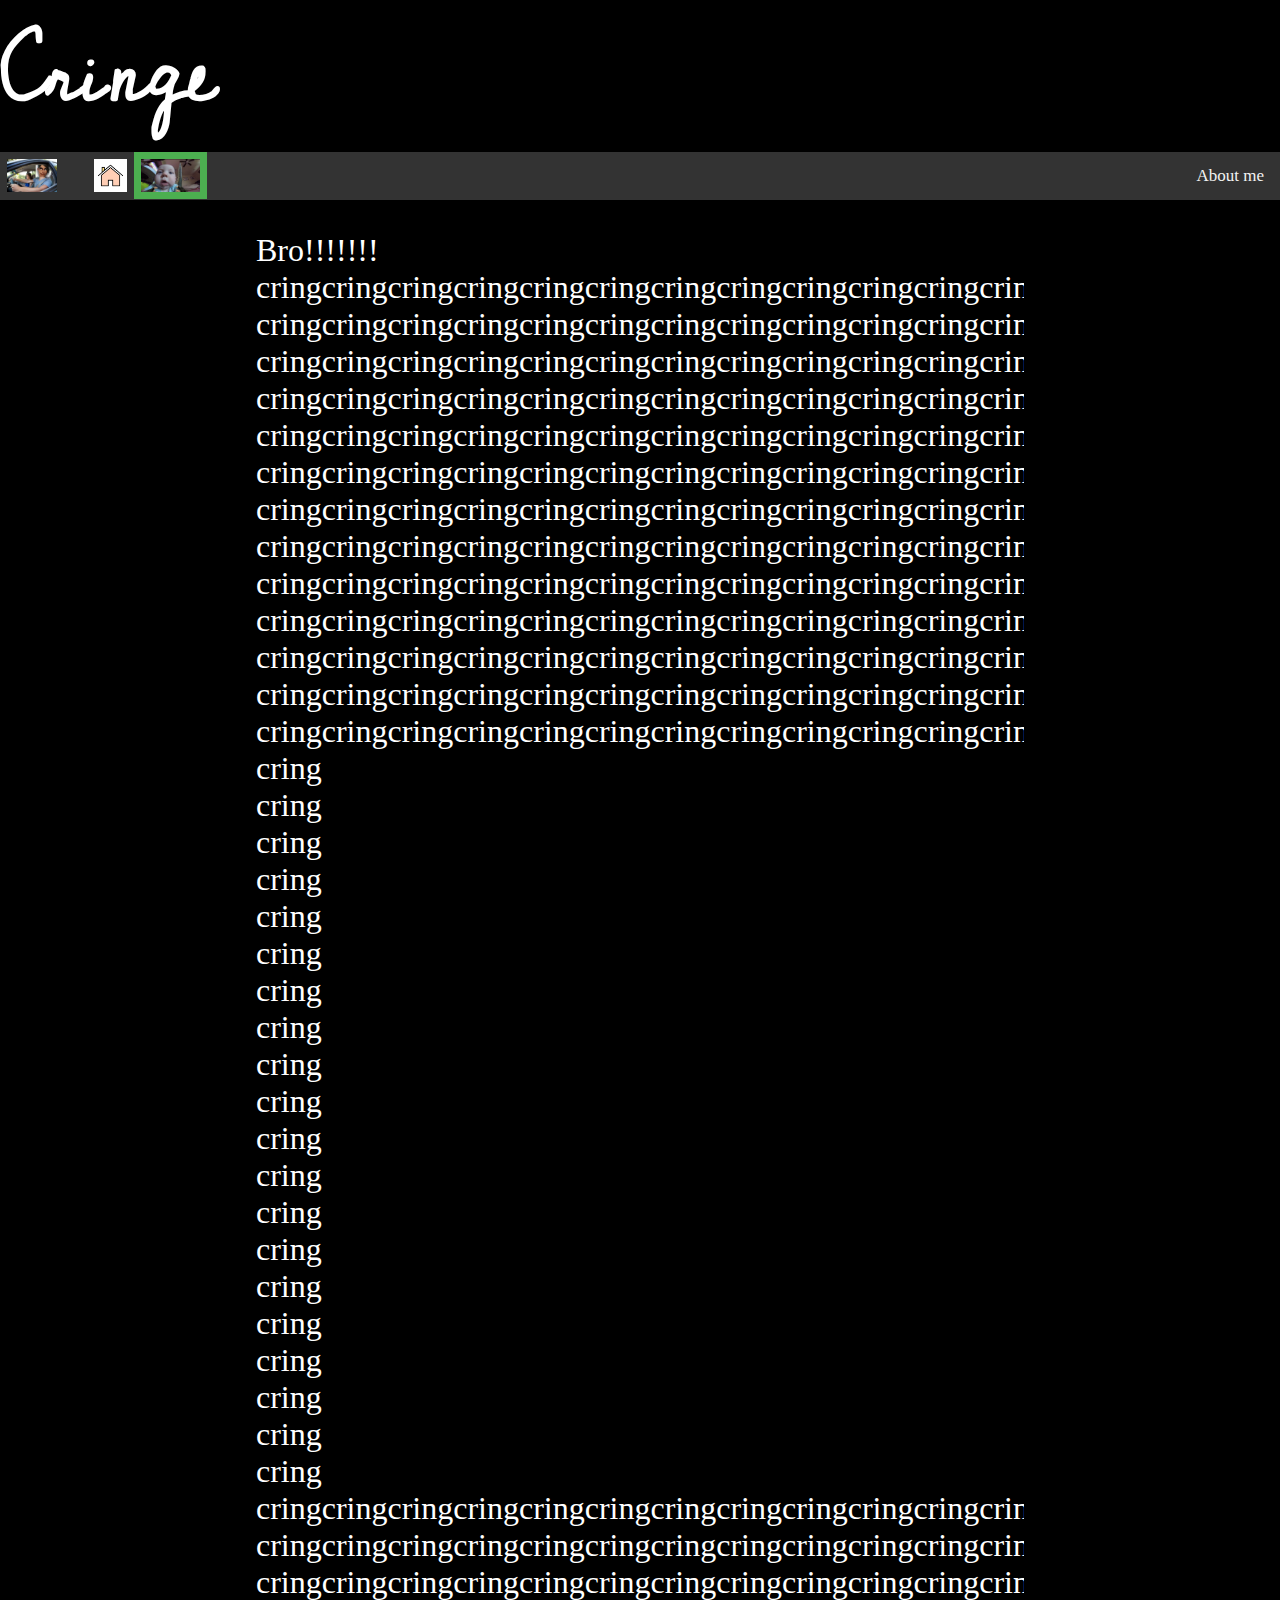
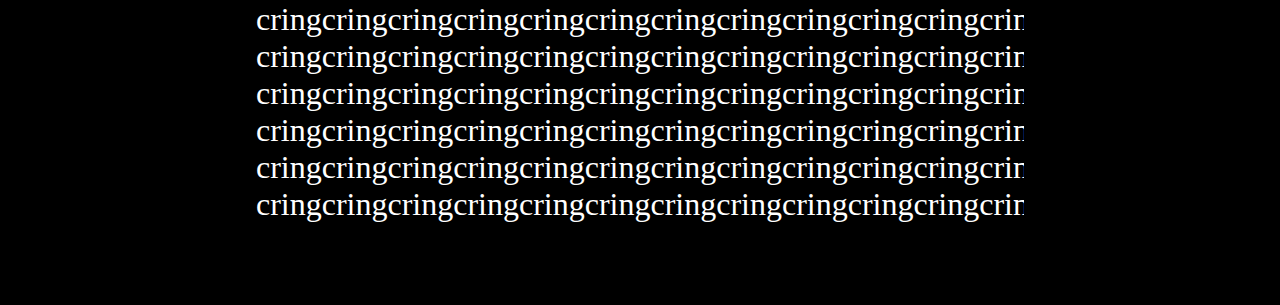
<file: Cringe page.html>
<!DOCTYPE html>
<html lang="en">
    <head>
        <link href="https://fonts.googleapis.com/css2?family=Cedarville+Cursive&family=Lobster&display=swap" rel="stylesheet">
        <meta charset="UTF-8">
        <title>Cringe</title>
        <link rel="stylesheet" href="Stylesheet_Website1.css">
        <link rel="icon" href="images/Hee%20hee.png">
    </head>

    <body>

        <div class="Title-top">
            <h1>Cringe</h1>
        </div>

        <div class="topnav">
            <img  style="float: left; padding-right: 30px" src="images/Hee%20hee.png">
            <a href="index.html"><img src="images/cring.png"></a>
            <a class="current-site" href="Cringe%20page.html"><img id="nav_pics" src="images/cringe.jpg"></a>
            <a id="right" href="About-me.html">About me</a>
        </div>

        <div class="main-body">
            <p>
                Bro!!!!!!!<br>
                cringcringcringcringcringcringcringcringcringcringcringcringcringcringcring<br>
                cringcringcringcringcringcringcringcringcringcringcringcringcringcringcring<br>
                cringcringcringcringcringcringcringcringcringcringcringcringcringcringcring<br>
                cringcringcringcringcringcringcringcringcringcringcringcringcringcringcring<br>
                cringcringcringcringcringcringcringcringcringcringcringcringcringcringcring<br>
                cringcringcringcringcringcringcringcringcringcringcringcringcringcringcring<br>
                cringcringcringcringcringcringcringcringcringcringcringcringcringcringcring<br>
                cringcringcringcringcringcringcringcringcringcringcringcringcringcringcring<br>
                cringcringcringcringcringcringcringcringcringcringcringcringcringcringcring<br>
                cringcringcringcringcringcringcringcringcringcringcringcringcringcringcring<br>
                cringcringcringcringcringcringcringcringcringcringcringcringcringcringcring<br>
                cringcringcringcringcringcringcringcringcringcringcringcringcringcringcring<br>
                cringcringcringcringcringcringcringcringcringcringcringcringcringcringcring<br>
                cring<br>
                cring<br>
                cring<br>
                cring<br>
                cring<br>
                cring<br>
                cring<br>
                cring<br>
                cring<br>
                cring<br>
                cring<br>
                cring<br>
                cring<br>
                cring<br>
                cring<br>
                cring<br>
                cring<br>
                cring<br>
                cring<br>
                cring<br>
                cringcringcringcringcringcringcringcringcringcringcringcringcringcringcring<br>
                cringcringcringcringcringcringcringcringcringcringcringcringcringcringcring<br>
                cringcringcringcringcringcringcringcringcringcringcringcringcringcringcring<br>
                cringcringcringcringcringcringcringcringcringcringcringcringcringcringcring<br>
                cringcringcringcringcringcringcringcringcringcringcringcringcringcringcring<br>
                cringcringcringcringcringcringcringcringcringcringcringcringcringcringcring<br>
                cringcringcringcringcringcringcringcringcringcringcringcringcringcringcring<br>
                cringcringcringcringcringcringcringcringcringcringcringcringcringcringcring<br>
                cringcringcringcringcringcringcringcringcringcringcringcringcringcringcring<br>
            </p>
        </div>

    </body>
</html>
</file>
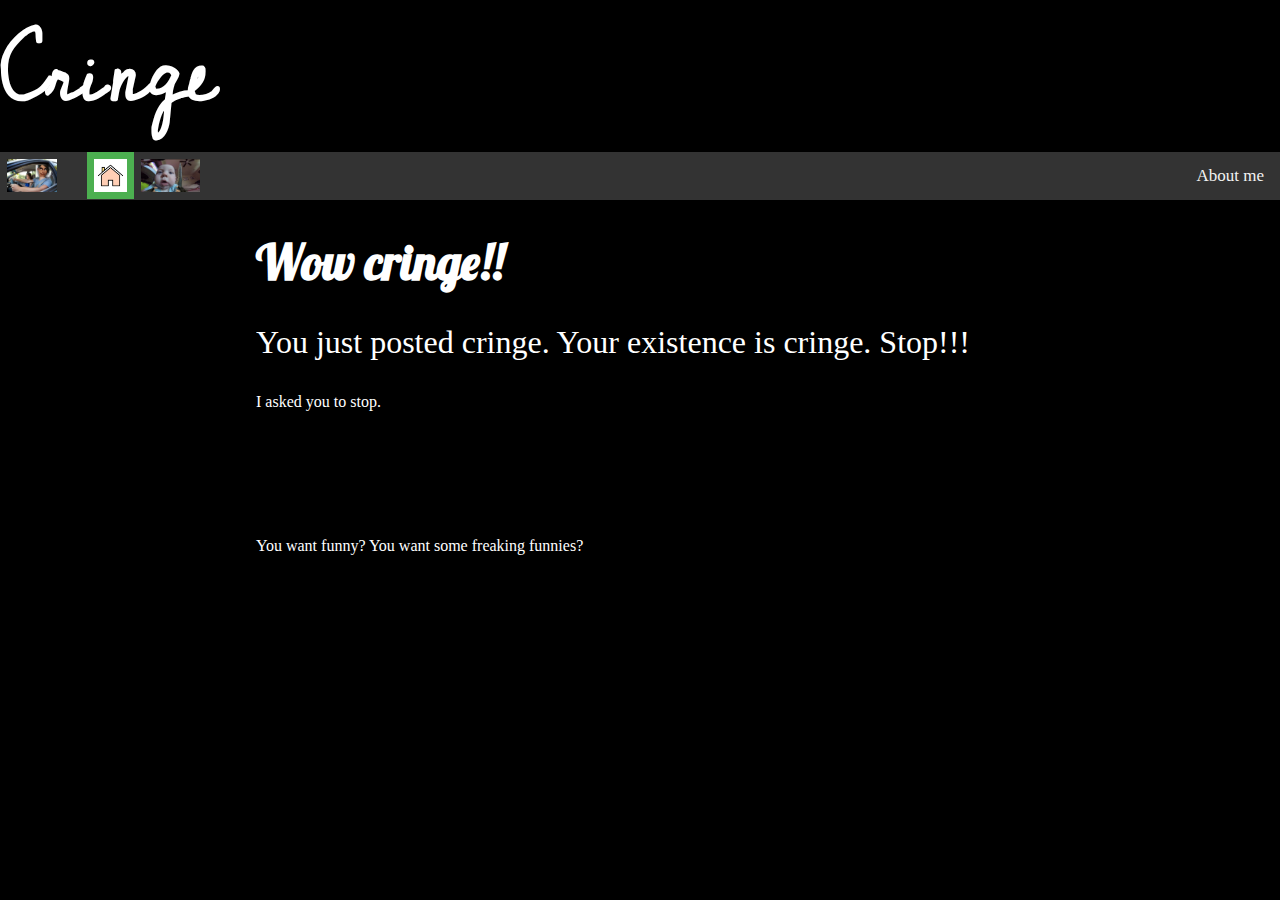
<file: Home.html>
<!DOCTYPE html>
<html lang="en">
    <head>
        <meta charset="UTF-8">
        <link rel="icon" href="images/Hee%20hee.png">
        <link rel="stylesheet" href="Stylesheet_Website1.css">
        <title>Cringe</title>
        <link href="https://fonts.googleapis.com/css2?family=Cedarville+Cursive&family=Lobster&display=swap" rel="stylesheet">
    </head>

    <body>

        <div class="Title-top">
            <h1>Cringe</h1>
        </div>

        <div class="topnav">
            <img  style="float: left; padding-right: 30px" src="images/Hee%20hee.png">
            <a class="current-site" href="Home.html"><img src="images/cring.png"></a>
            <a href="Cringe%20page.html"><img id="nav_pics" src="images/cringe.jpg"></a>
            <a id="right" href="About-me.html">About me</a>
        </div>

        <div class="main-body">
            <h1>Wow cringe!!</h1>

            <p>You just posted cringe. Your existence is cringe. Stop!!!</p>
            <a href="images/Hee%20hee.png" target="_blank">I asked you to stop.</a><br><br><br><br><br><br><br><br>
            <a href="https://xxori.github.io/" target="_blank">You want funny? You want some freaking funnies?</a>
        </div>

    </body>
</html>
</file>
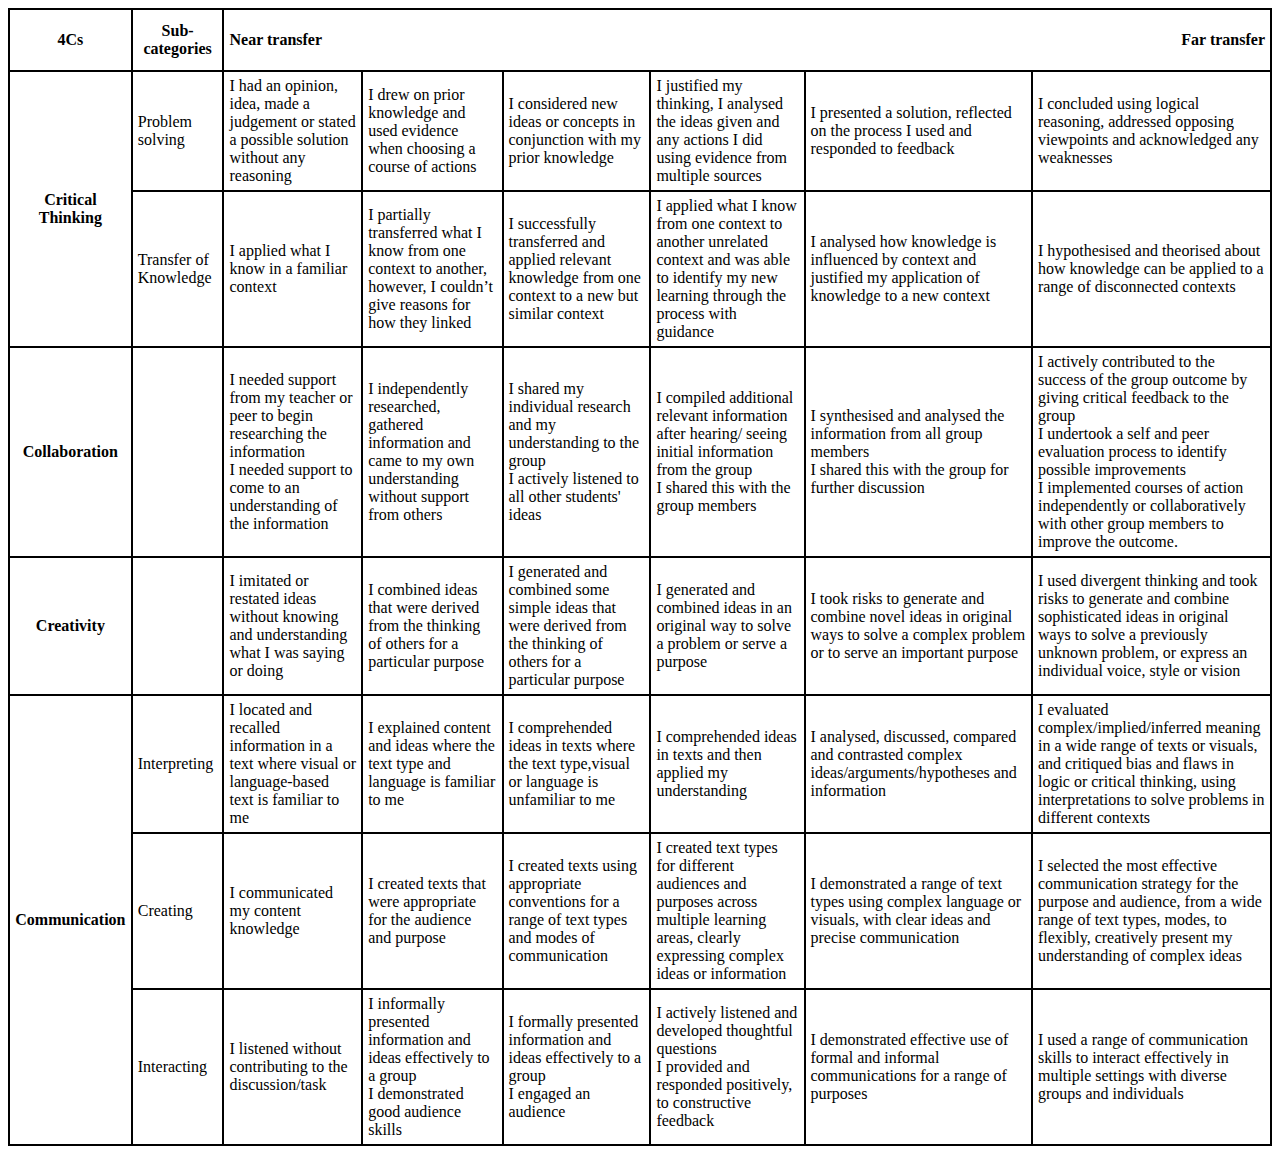
<file: Table.html>
<!DOCTYPE html>
<html lang="en">
    <head>
        <meta charset="UTF-8">
        <title>Table</title>
        <style>
            table, th, td {
                border: 1px solid black;
            }
            th, td {
                padding: 5px;
            }
            table {
                border-spacing: 0;
            }
            p.left {
                float: left;
            }
            p.right {
                float: right;
            }
            .highlighted {
                background-color: #b07be5;
            }

        </style>
    </head>

    <body>
        <table style="width:100%">
            <tr>
                <th>4Cs</th>
                <th>Sub- categories</th>
                <th colspan="6"><p class="left">Near transfer</p><p class="right">Far transfer</p></th>
            </tr>
            <tr>
                <th rowspan="2">Critical Thinking</th>
                <td>Problem solving</td>
                <td>I had an opinion, idea, made a judgement or stated a possible solution without any reasoning</td>
                <td>I drew on prior knowledge and used evidence when choosing a course of actions</td>
                <td>I considered new ideas or concepts in conjunction with my prior knowledge</td>
                <td>I justified my thinking, I analysed the ideas given and any actions I did using evidence from multiple sources</td>
                <td>I presented a solution, reflected on the process I used and responded to feedback</td>
                <td>I concluded using logical reasoning, addressed opposing viewpoints and acknowledged any weaknesses</td>
            </tr>
            <tr>
                <td>Transfer of Knowledge</td>
                <td>I applied what I know in a familiar context</td>
                <td>I partially transferred what I know from one context to another, however, I couldn’t give reasons for how they linked</td>
                <td>I successfully transferred and applied relevant knowledge from one context to a new but similar context</td>
                <td>I applied what I know from one context to another unrelated context and was able to identify my new learning through the process with guidance</td>
                <td>I analysed how knowledge is influenced by context and justified my application of knowledge to a new context</td>
                <td>I hypothesised and theorised about how knowledge can be applied to a range of disconnected contexts</td>
            </tr>
            <tr>
                <th>Collaboration</th>
                <td></td>
                <td>I needed support from my teacher or peer to begin researching the information<br>
                    I needed support to come to an understanding of the information</td>
                <td>I independently researched, gathered information and came to my own understanding without support from others</td>
                <td>I shared my individual research and my understanding to the group<br>
                    I actively listened to all other students' ideas</td>
                <td>I compiled additional relevant information after hearing/ seeing initial information from the group<br>
                    I shared this with the group members</td>
                <td>I synthesised and analysed the information from all group members<br>
                    I shared this with the group for further discussion</td>
                <td>I actively contributed to the success of the group outcome by giving critical feedback to the group<br>
                    I undertook a self and peer evaluation process to identify possible improvements<br>
                    I implemented courses of action independently or collaboratively with other group members to improve the outcome.</td>
            </tr>
            <tr>
                <th>Creativity</th>
                <td></td>
                <td>I imitated or restated ideas without knowing and understanding what I was saying or doing</td>
                <td>I combined ideas that were derived from the thinking of others for a particular purpose</td>
                <td>I generated and combined some simple ideas that were derived from the thinking of others for a particular purpose</td>
                <td>I generated and combined ideas in an original way to solve a problem or serve a purpose</td>
                <td>I took risks to generate and combine novel ideas in original ways to solve a complex problem or to serve an important purpose</td>
                <td>I used divergent thinking and took risks to generate and combine sophisticated ideas in original ways to solve a
                    previously unknown problem, or express an individual voice, style or vision</td>
            </tr>
            <tr>
                <th rowspan="3">Communication</th>
                <td>Interpreting</td>
                <td>I located and recalled information in a text where visual or language-based text is familiar to me</td>
                <td>I explained content and ideas where the text type and language is familiar to me</td>
                <td>I comprehended ideas in texts where the text type,visual or language is unfamiliar to me</td>
                <td>I comprehended ideas in texts and then applied my understanding</td>
                <td>I analysed, discussed, compared and contrasted complex ideas/arguments/hypotheses and information</td>
                <td>I evaluated complex/implied/inferred meaning in a wide range of  texts or visuals, and critiqued bias
                    and flaws in logic or critical thinking, using interpretations to solve problems in different contexts</td>
            </tr>
            <tr>
                <td>Creating</td>
                <td>I communicated my content knowledge</td>
                <td>I created texts that were appropriate for the audience and purpose</td>
                <td>I created texts using appropriate conventions for a range of text types and modes of communication</td>
                <td>I created text types for different audiences and purposes across multiple learning areas, clearly expressing complex ideas or information</td>
                <td>I demonstrated a range of text types using complex language or visuals, with clear ideas and precise communication</td>
                <td>I selected the most effective communication strategy for the purpose and audience, from a wide range of text types, modes,
                    to flexibly, creatively present my understanding of complex ideas</td>
            </tr>
            <tr>
                <td>Interacting</td>
                <td>I listened without contributing to the discussion/task</td>
                <td>I informally presented information and ideas effectively to a group<br>
                    I demonstrated good audience skills</td>
                <td>I formally presented information and ideas effectively to a group<br>
                    I engaged an audience</td>
                <td>I actively listened and developed thoughtful questions<br>
                    I provided and responded positively, to constructive feedback</td>
                <td>I demonstrated effective use of formal and informal communications for a range of purposes</td>
                <td>I used a range of communication skills to interact effectively in multiple settings with diverse groups and individuals</td>
            </tr>
        </table>
    </body>
</html>
</file>
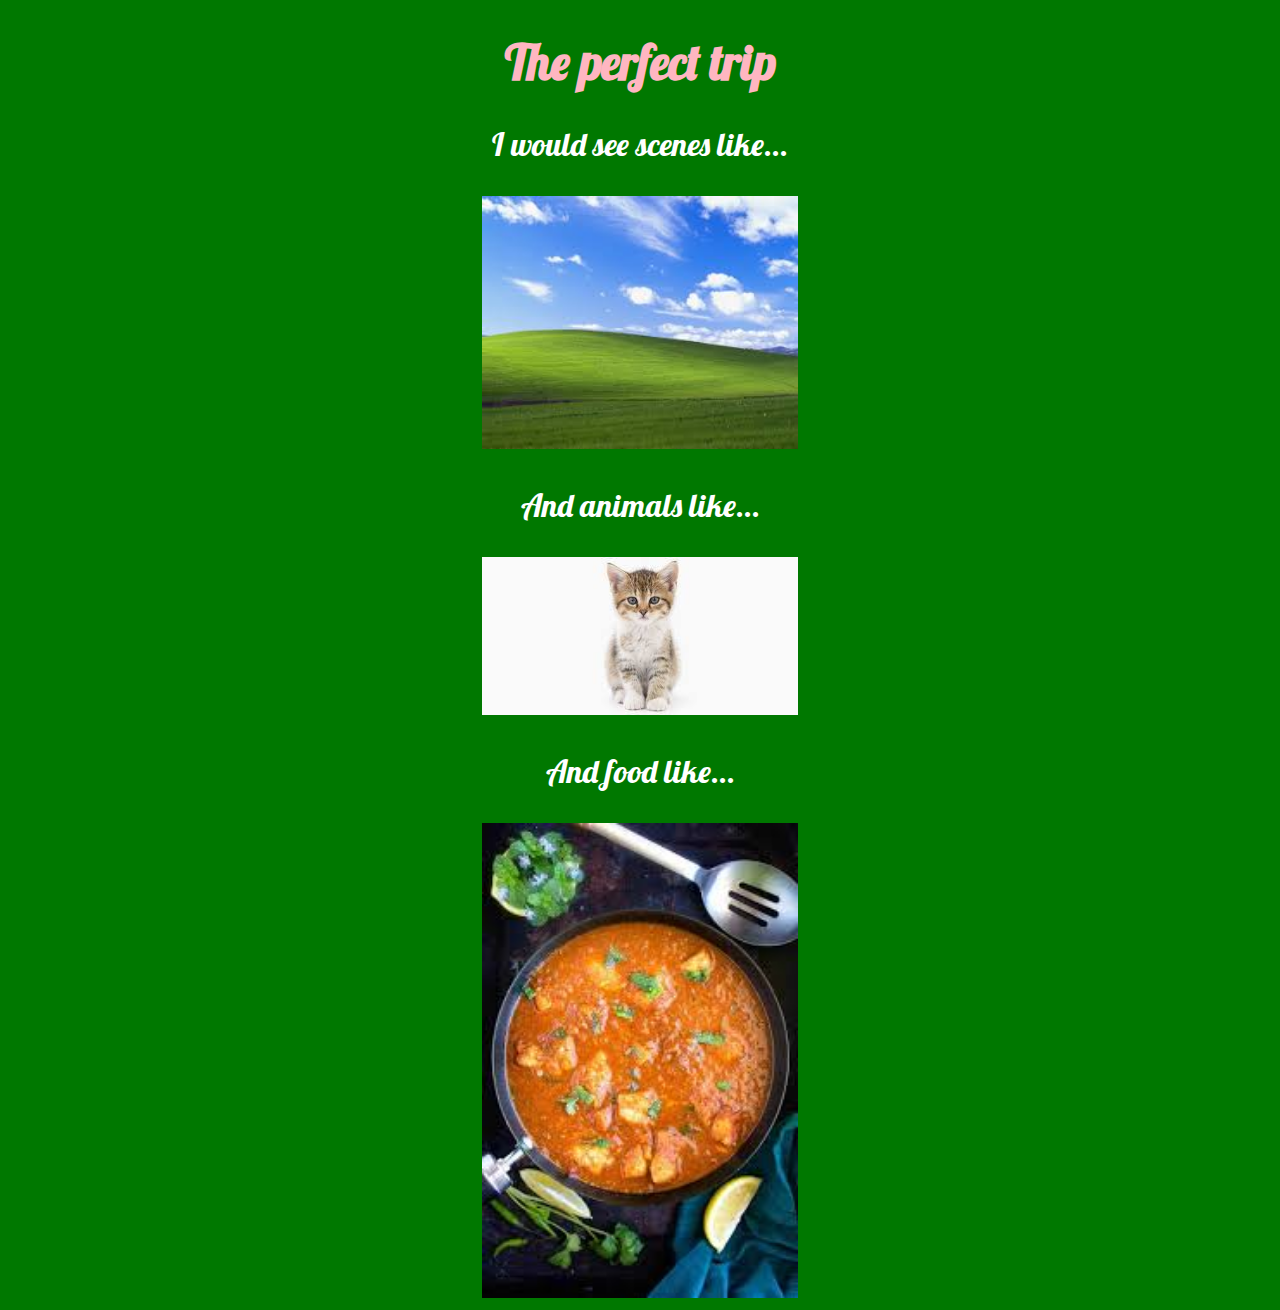
<file: the-perfect-trip.html>
<!DOCTYPE html>
<html lang="en">
    <head>
        <meta charset="UTF-8">
        <title>The perfect trip</title>
        <link rel="icon" href="images/the-perfect-trip.jpg">
        <link rel="stylesheet" href="https://fonts.googleapis.com/css?family=Lobster">
        <style>
            * {
                background-color: #007800; text-align: center; font-family: "Lobster", sans-serif;
            }

            p {
                color: white; font-size: 2em;
            }

            h1 {
                color: lightpink; font-size: 3em;
            }
        </style>
    </head>
    <body>
        <h1>The perfect trip</h1>
        <p>I would see scenes like...</p><img src="images/bliss.jpg" width="25%">
        <p>And animals like...</p><img src="images/kitten.jpg" width="25%">
        <p>And food like...</p><img src="images/vindaloo.jpg" width="25%">

    </body>
</html>
</file>
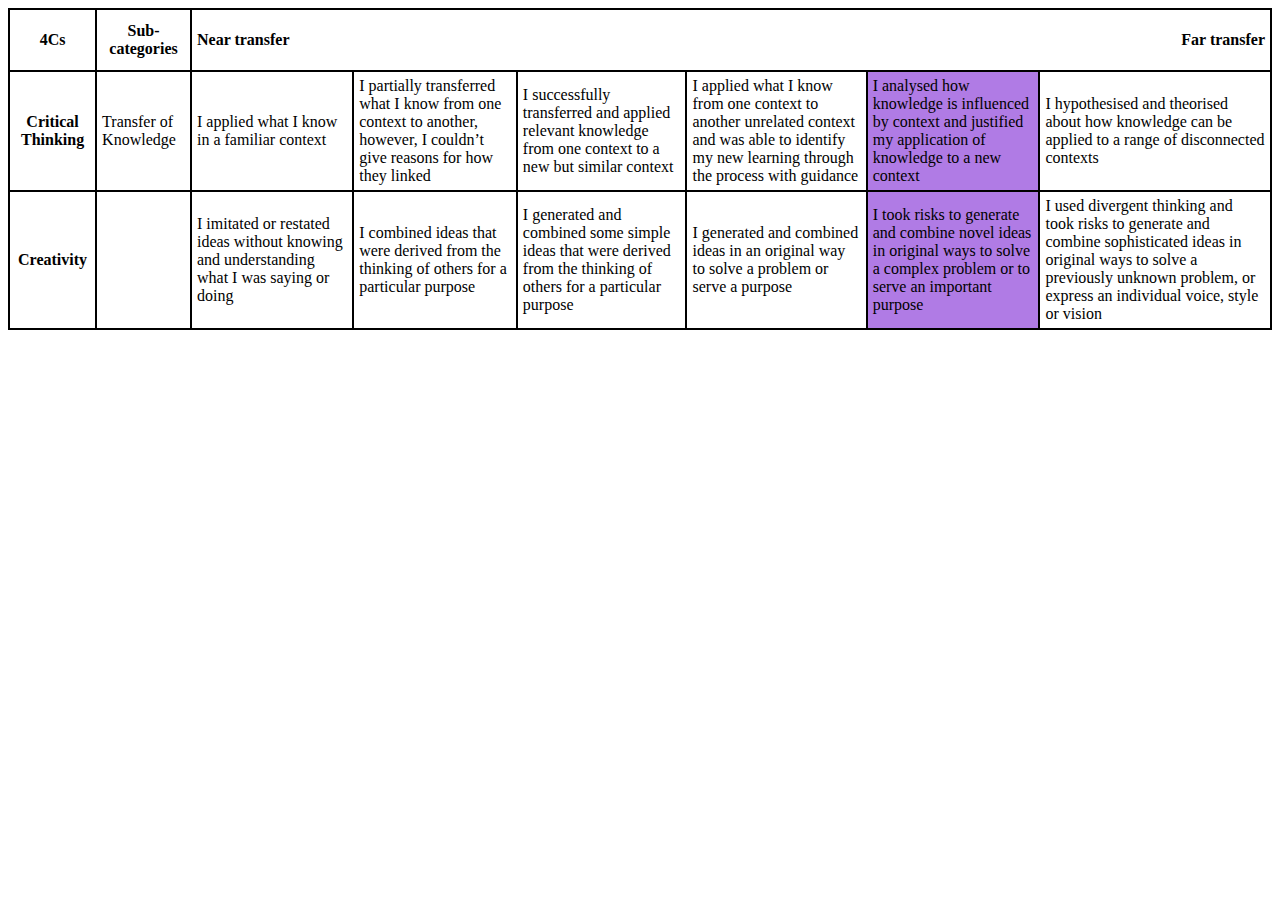
<file: Website-Making.html>
<!DOCTYPE html>
<html lang="en">
    <head>
        <meta charset="UTF-8">
        <title>Table</title>
        <style>
            table, th, td {
                border: 1px solid black;
            }
            th, td {
                padding: 5px;
            }
            table {
                border-spacing: 0;
            }
            p.left {
                float: left;
            }
            p.right {
                float: right;
            }
            .highlighted {
                background-color: #b07be5;
            }

        </style>
    </head>

    <body>
        <table style="width:100%">
            <tr>
                <th>4Cs</th>
                <th>Sub- categories</th>
                <th colspan="6"><p class="left">Near transfer</p><p class="right">Far transfer</p></th>
            </tr>
            <tr>
                <th>Critical Thinking</th>
                <td>Transfer of Knowledge</td>
                <td>I applied what I know in a familiar context</td>
                <td>I partially transferred what I know from one context to another, however, I couldn’t give reasons for how they linked</td>
                <td>I successfully transferred and applied relevant knowledge from one context to a new but similar context</td>
                <td>I applied what I know from one context to another unrelated context and was able to identify my new learning through the process with guidance</td>
                <td class="highlighted">I analysed how knowledge is influenced by context and justified my application of knowledge to a new context</td>
                <td>I hypothesised and theorised about how knowledge can be applied to a range of disconnected contexts</td>
            </tr>
            <tr>
                <th>Creativity</th>
                <td></td>
                <td>I imitated or restated ideas without knowing and understanding what I was saying or doing</td>
                <td>I combined ideas that were derived from the thinking of others for a particular purpose</td>
                <td>I generated and combined some simple ideas that were derived from the thinking of others for a particular purpose</td>
                <td>I generated and combined ideas in an original way to solve a problem or serve a purpose</td>
                <td class="highlighted">I took risks to generate and combine novel ideas in original ways to solve a complex problem or to serve an important purpose</td>
                <td>I used divergent thinking and took risks to generate and combine sophisticated ideas in original ways to solve a
                    previously unknown problem, or express an individual voice, style or vision</td>
            </tr>
        </table>
    </body>
</html>
</file>
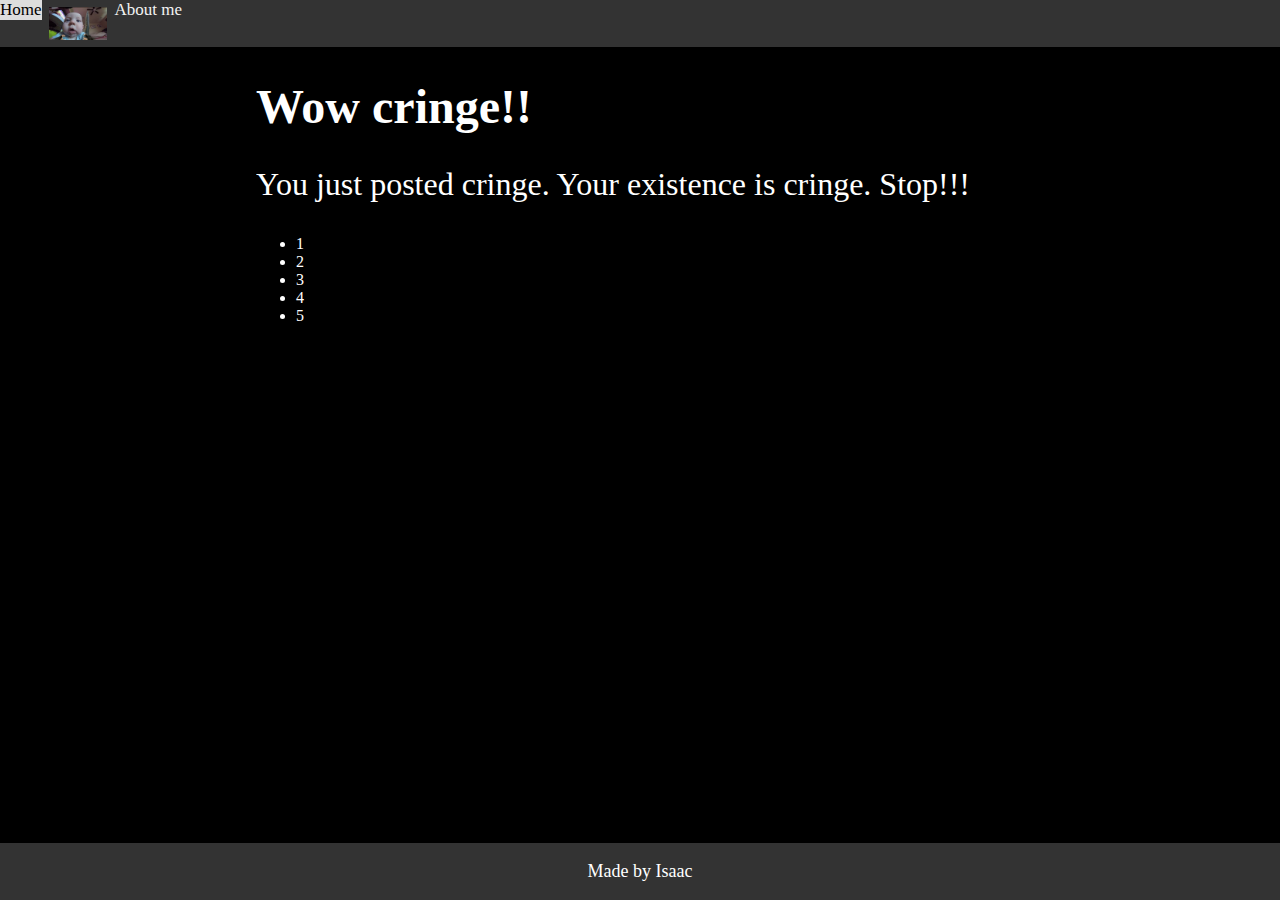
<file: Website1.html>
<!DOCTYPE html>
<html lang="en">
    <head>
        <meta charset="UTF-8">
        <link rel="icon" href="images/Hee%20hee.png">
        <link rel="stylesheet" href="Stylesheet_Website1.css">
        <title>Cringe</title>
    </head>
    <body>
        <div class="topnav">
            <a class="active">Home</a>
            <a id="nope" href="Cringe%20page.html"><img id="nav_pics" src="images/cringe.jpg"></a>
            <a href="About-me.html">About me</a>
        </div>

        <div class="main-body">

            <h1>Wow cringe!!</h1>

            <p>You just posted cringe. Your existence is cringe. Stop!!!</p>

            <ul>
                <li>1</li>
                <li>2</li>
                <li>3</li>
                <li>4</li>
                <li>5</li>
            </ul>
        </div>

        <div class="bottom-bar">
            <p>Made by Isaac</p>
        </div>

    </body>
</html>
</file>
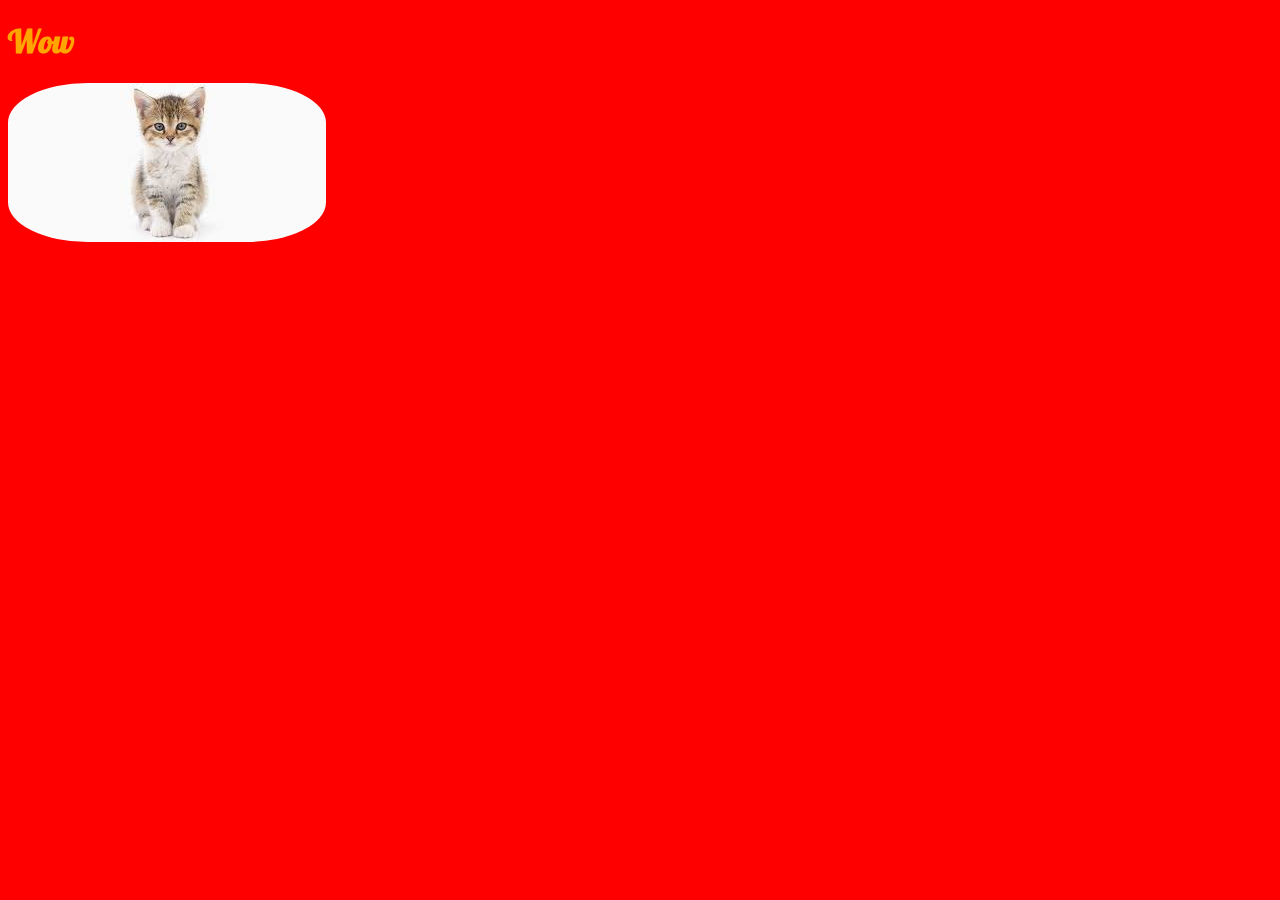
<file: Wow.html>
<!DOCTYPE html>
<html lang="en">
<!--Isaac-->
<head>
    <link rel="stylesheet" href="https://fonts.googleapis.com/css?family=Lobster">
    <meta charset="UTF-8">
    <title>Wow</title>
    <style>body {background-color: red} h1{color: orange; font-family: "Lobster", sans-serif} #cring{border-radius: 25%}</style>
    <link rel="icon" href="images/bliss.jpg">
</head>
<body>
<h1>Wow</h1>
<img id="cring" src="images/kitten.jpg" alt="kitten">
</body>
</html>
</file>
<file: Stylesheet_Website1.css>
* {
    font-family: Serif, serif;
}

@keyframes seizure {
    0% {background-color: green}
    33% {background-color: red}
    66% {background-color: blue}
    100% {background-color: green}
}

@keyframes meme {
    from {background-color:green}
    to {background-color: red}
}


/* Nav_bar and bottom bar stuff */
 

.Title-top {
    width: 100%;
    margin: 0px;
    animation: seizure 10s infinite;
}

.Title-top h1 {
    font-family: "Cedarville Cursive", cursive;
    font-size: 5em;
    margin: 0px;
}

.topnav {
    background-color: #333;
    overflow: hidden;
    position: sticky;
    top: 0;
    width: 100%;
}

.topnav img {
    height: 33px;
    padding: 7px;
    float: left;
}

.topnav a {
    float: left;
    color: #f2f2f2;
    text-align: center;
    text-decoration: none;
    font-size: 17px;
}

.topnav a:hover {
    background-color: #ddd;
    color: #000000;
}

.topnav a.current-site {
    background-color: #4CAF50;
    color: white;
}

.topnav #right {
    float: right;
    padding: 14px 16px;
}

/* Body stuff
 */
.main-body {
    padding: 0 20% 50px 20%;
    color: white;
    width: 60%;
}

.main-body a {
    text-decoration: none;
    color: white;
}

.main-body a:visited {
    color: white;
}

.main-body img {
    width: 60%;
    margin-left: 20%;
}

body {
    background-color: black;
    margin: 0px;
}

p {
    color: white;
    overflow: hidden;
    font-size: 2em;
}

h1 {
    color: white;
    font-size: 3em;
    font-family: "Lobster", serif;
}


/* bottom bar */
.bottom-bar {
    position: fixed;
    bottom: 0;
    width: 100%;
    background-color: #333;
    overflow: hidden;
}

.bottom-bar p {
    font-size: 18px;
    text-decoration: none;
    text-align: center;
}



/*404 stuff*/
.error-404-body {
    padding: 30px 200px 30px 200px;
    color: white;
}

.error-404-body h1 {
    font-size: 10em;
}
</file>
